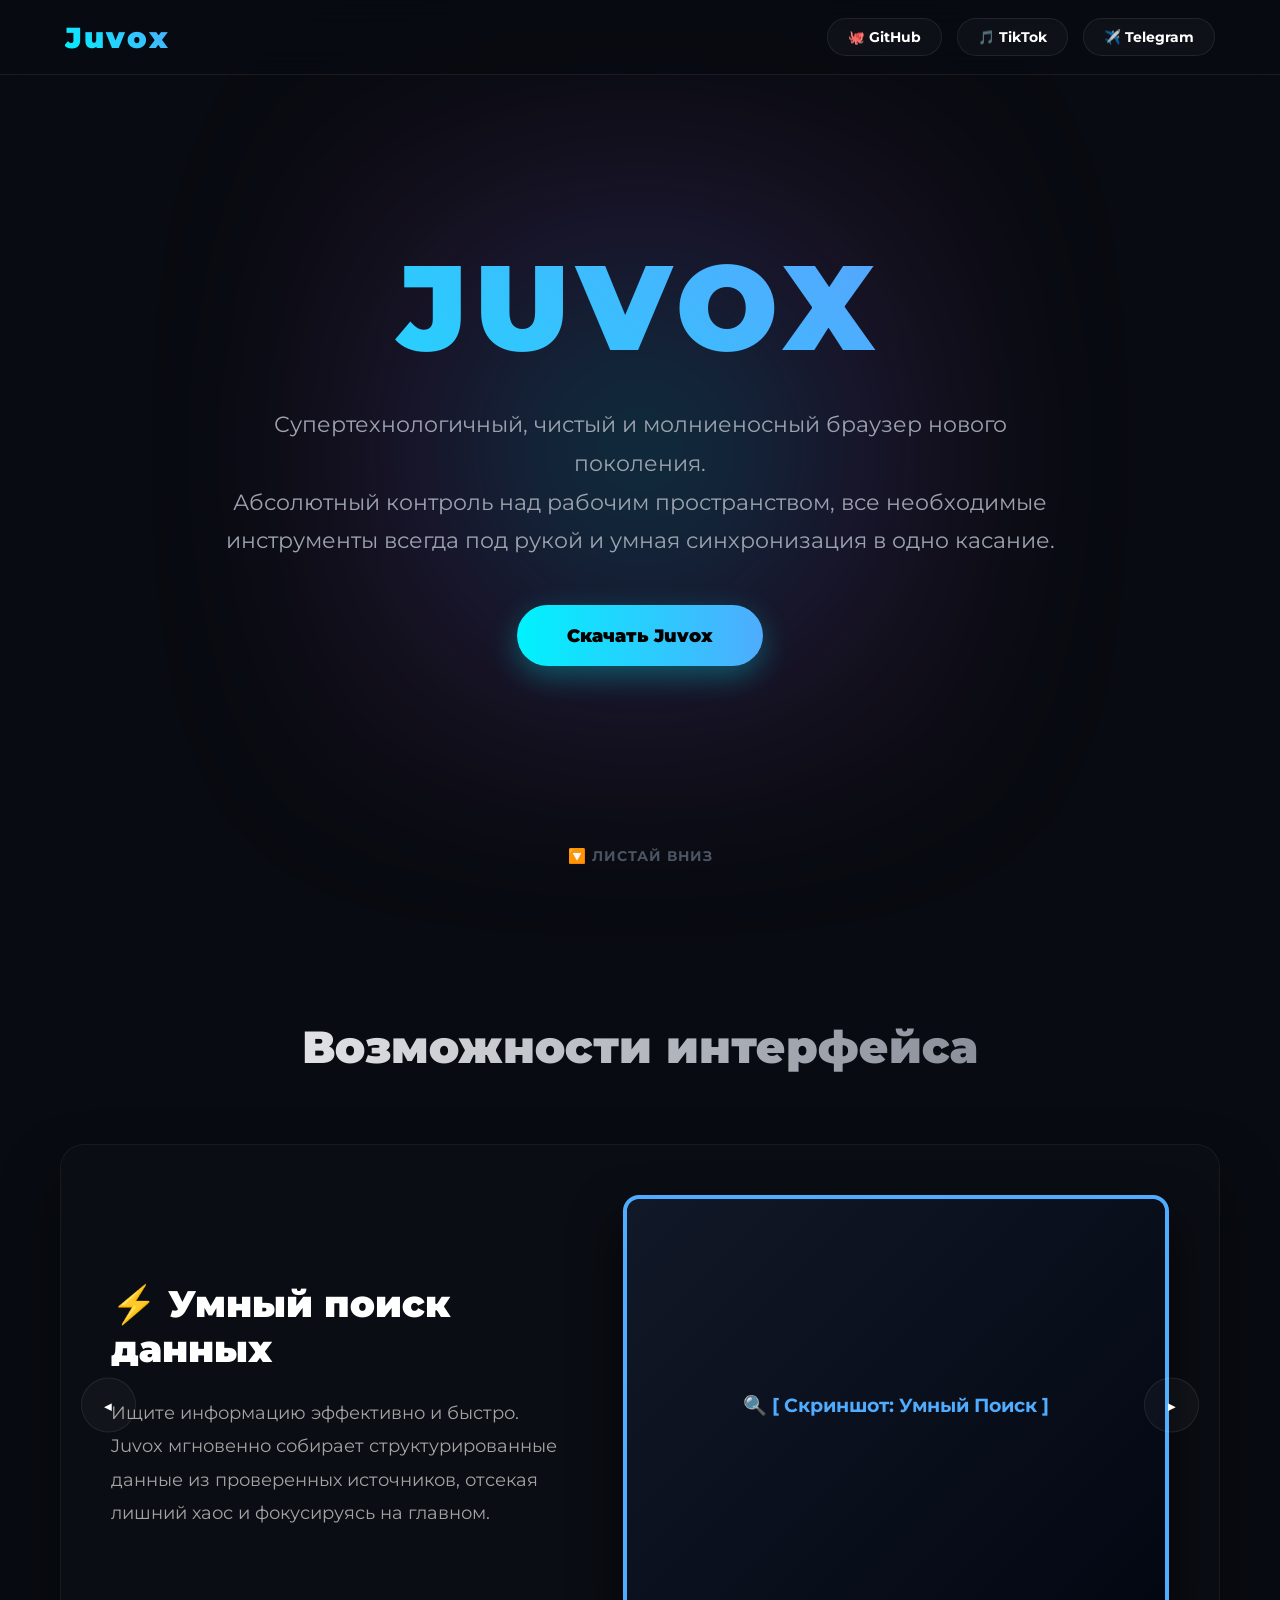
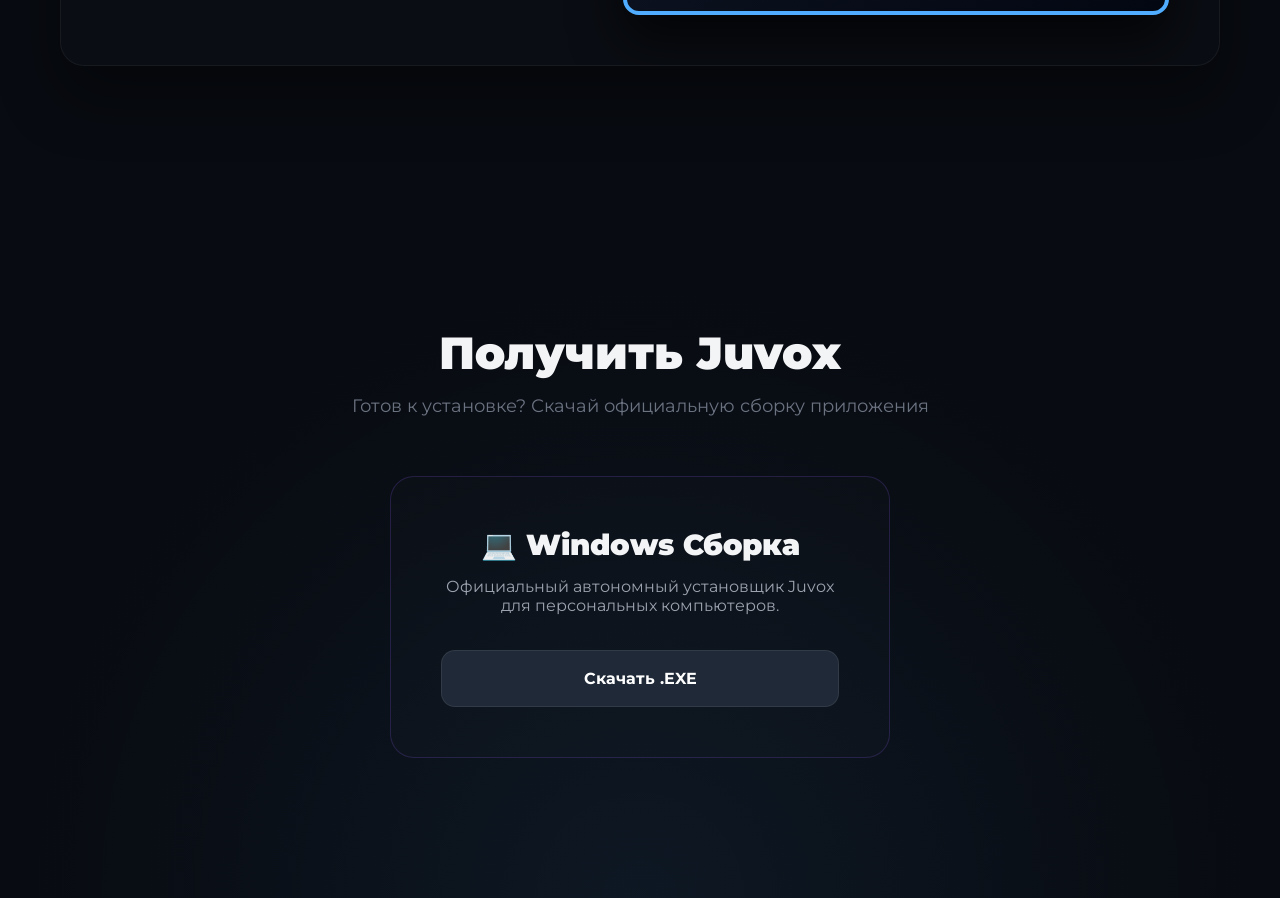
<file: index.html>
<!DOCTYPE html>
<html lang="ru">
<head>
    <meta charset="UTF-8">
    <meta name="viewport" content="width=device-width, initial-scale=1.0">
    <title>Juvox — Скачать</title>
    <link rel="icon" href="data:;base64,iVBORw0KGgo=">
    
    <style>
        @import url('https://fonts.googleapis.com/css2?family=Montserrat:wght@400;700;900&display=swap');

        * {
            margin: 0;
            padding: 0;
            box-sizing: border-box;
            font-family: 'Montserrat', sans-serif;
            scroll-behavior: smooth;
        }

        body {
            background-color: #080b11;
            color: #f3f4f6;
            overflow-x: hidden;
        }

        /* НЕПОДВИЖНАЯ ПОЛОСКА СВЕРХУ (STICKY NAV) */
        .navbar {
            position: fixed;
            top: 0;
            left: 0;
            width: 100%;
            height: 75px;
            background: rgba(8, 11, 17, 0.8);
            backdrop-filter: blur(15px);
            -webkit-backdrop-filter: blur(15px);
            border-bottom: 1px solid rgba(255, 255, 255, 0.08);
            z-index: 1000;
        }

        .nav-container {
            max-width: 1200px;
            margin: 0 auto;
            height: 100%;
            display: flex;
            justify-content: space-between;
            align-items: center;
            padding: 0 25px;
        }

        .nav-logo {
            font-size: 1.8rem;
            font-weight: 900;
            letter-spacing: 2px;
            background: linear-gradient(45deg, #00f2fe, #4facfe);
            -webkit-background-clip: text;
            -webkit-text-fill-color: transparent;
        }

        .nav-links {
            display: flex;
            gap: 15px;
        }

        .nav-link {
            text-decoration: none;
            color: #fff;
            font-weight: 700;
            font-size: 0.85rem;
            padding: 10px 20px;
            border-radius: 25px;
            transition: all 0.3s cubic-bezier(0.4, 0, 0.2, 1);
            background: rgba(255, 255, 255, 0.03);
            border: 1px solid rgba(255, 255, 255, 0.08);
        }

        .nav-link.github:hover { background: #24292e; border-color: #555; box-shadow: 0 0 15px rgba(36,41,46,0.6); }
        .nav-link.tiktok:hover { background: #ff0050; border-color: #ff0050; box-shadow: 0 0 15px rgba(255,0,80,0.6); }
        .nav-link.tg:hover { background: #0088cc; border-color: #0088cc; box-shadow: 0 0 15px rgba(0,136,204,0.6); }

        /* ГЛАВНЫЙ ЭКРАН */
        .hero-section {
            position: relative;
            height: 100vh;
            display: flex;
            flex-direction: column;
            justify-content: center;
            align-items: center;
            text-align: center;
            padding: 0 20px;
        }

        .hero-bg-glow {
            position: absolute;
            width: 700px;
            height: 700px;
            background: radial-gradient(circle, rgba(0, 242, 254, 0.2) 0%, rgba(139, 92, 246, 0.15) 40%, rgba(236, 72, 153, 0.05) 70%, rgba(0,0,0,0) 100%);
            top: 50%;
            left: 50%;
            transform: translate(-50%, -50%);
            filter: blur(80px);
            z-index: 1;
            pointer-events: none;
        }

        .hero-content {
            position: relative;
            z-index: 2;
            max-width: 850px;
        }

        .hero-title {
            font-size: 7.5rem;
            font-weight: 900;
            letter-spacing: 8px;
            background: linear-gradient(45deg, #00f2fe, #4facfe, #8b5cf6, #ec4899);
            background-size: 300% 300%;
            -webkit-background-clip: text;
            -webkit-text-fill-color: transparent;
            margin-bottom: 25px;
            animation: gradientShift 6s ease infinite alternate, pulseGlow 4s infinite alternate;
        }

        @keyframes gradientShift {
            0% { background-position: 0% 50%; }
            100% { background-position: 100% 50%; }
        }

        @keyframes pulseGlow {
            0% { filter: drop-shadow(0 0 15px rgba(0,242,254,0.3)); }
            100% { filter: drop-shadow(0 0 40px rgba(236,72,153,0.5)); }
        }

        .hero-subtitle {
            font-size: 1.35rem;
            line-height: 1.8;
            color: #9ca3af;
            margin-bottom: 45px;
            font-weight: 400;
        }

        .download-btn {
            display: inline-block;
            text-decoration: none;
            background: linear-gradient(90deg, #00f2fe, #4facfe);
            color: #000;
            padding: 20px 50px;
            font-weight: 900;
            font-size: 1.1rem;
            border-radius: 35px;
            box-shadow: 0 10px 30px rgba(0, 242, 254, 0.3);
            transition: transform 0.2s ease, box-shadow 0.2s ease;
        }

        .download-btn:hover {
            transform: translateY(-4px);
            box-shadow: 0 15px 40px rgba(0, 242, 254, 0.5);
        }

        .scroll-arrow {
            position: absolute;
            bottom: 35px;
            font-size: 0.9rem;
            color: #4b5563;
            letter-spacing: 1px;
            font-weight: 700;
            animation: bounce 2s infinite;
        }

        @keyframes bounce {
            0%, 20%, 50%, 80%, 100% { transform: translateY(0); }
            40% { transform: translateY(-12px); }
            60% { transform: translateY(-6px); }
        }

        /* СЕКЦИЯ С АНИМАЦИОННЫМ ПРОЛИСТЫВАНИЕМ */
        .features-section {
            padding: 120px 20px;
            max-width: 1200px;
            margin: 0 auto;
        }

        .section-title {
            text-align: center;
            font-size: 2.8rem;
            margin-bottom: 70px;
            background: linear-gradient(90deg, #fff, #6b7280);
            -webkit-background-clip: text;
            -webkit-text-fill-color: transparent;
            font-weight: 900;
        }

        .slider-container {
            position: relative;
            background: rgba(255, 255, 255, 0.01);
            border: 1px solid rgba(255, 255, 255, 0.05);
            border-radius: 24px;
            padding: 50px;
            overflow: hidden;
            box-shadow: 0 30px 60px rgba(0,0,0,0.4);
        }

        .slider-track {
            position: relative;
            height: 420px;
        }

        .slide {
            position: absolute;
            top: 0;
            left: 0;
            width: 100%;
            height: 100%;
            display: flex;
            gap: 50px;
            align-items: center;
            opacity: 0;
            transform: translateY(40px) scale(0.95);
            transition: opacity 0.7s cubic-bezier(0.4, 0, 0.2, 1), transform 0.7s cubic-bezier(0.4, 0, 0.2, 1);
            pointer-events: none;
        }

        .slide.active {
            opacity: 1;
            transform: translateY(0) scale(1);
            pointer-events: auto;
        }

        .slide-info {
            flex: 1.1;
        }

        .slide-info h3 {
            font-size: 2.3rem;
            margin-bottom: 25px;
            color: #fff;
            font-weight: 900;
        }

        .slide-info p {
            color: #a3a3a3;
            line-height: 1.8;
            font-size: 1.15rem;
        }

        .slide-preview {
            flex: 1.3;
            height: 100%;
            display: flex;
            justify-content: center;
            align-items: center;
        }

        .mockup-screen {
            width: 100%;
            height: 100%;
            background: linear-gradient(135deg, #111827, #030712);
            border: 4px solid #1f2937;
            border-radius: 16px;
            display: flex;
            flex-direction: column;
            justify-content: center;
            align-items: center;
            font-weight: bold;
            font-size: 1.2rem;
            color: #4b5563;
            box-shadow: 0 25px 50px rgba(0,0,0,0.7);
            position: relative;
            overflow: hidden;
        }

        .slider-btn {
            position: absolute;
            top: 50%;
            transform: translateY(-50%);
            background: rgba(255, 255, 255, 0.03);
            border: 1px solid rgba(255, 255, 255, 0.08);
            color: white;
            width: 55px;
            height: 55px;
            border-radius: 50%;
            cursor: pointer;
            font-size: 1.1rem;
            transition: all 0.3s;
            z-index: 10;
            display: flex;
            justify-content: center;
            align-items: center;
        }

        .slider-btn:hover { 
            background: #4facfe; 
            border-color: #4facfe; 
            transform: translateY(-50%) scale(1.1);
            box-shadow: 0 0 20px rgba(79, 172, 254, 0.6);
            color: #000;
        }
        .prev-btn { left: 20px; }
        .next-btn { right: 20px; }

        /* ЗОНА СКАЧИВАНИЯ */
        .download-section {
            padding: 140px 20px;
            text-align: center;
            background: radial-gradient(circle at bottom, rgba(79, 172, 254, 0.08) 0%, rgba(0,0,0,0) 65%);
        }

        .download-section h2 { font-size: 2.8rem; margin-bottom: 15px; font-weight: 900; }
        .download-section p { color: #6b7280; margin-bottom: 60px; font-size: 1.1rem; }

        .download-cards {
            display: flex;
            justify-content: center;
            max-width: 500px;
            margin: 0 auto;
        }

        .card {
            background: rgba(255, 255, 255, 0.01);
            border: 1px solid rgba(255, 255, 255, 0.04);
            border-radius: 24px;
            padding: 50px;
            flex: 1;
            transition: all 0.3s;
            border-color: rgba(139, 92, 246, 0.2);
        }

        .card:hover { 
            transform: translateY(-8px); 
            background: rgba(255, 255, 255, 0.02); 
            border-color: #8b5cf6;
            box-shadow: 0 25px 50px rgba(139, 92, 246, 0.2);
        }

        .card h3 { font-size: 1.8rem; margin-bottom: 15px; font-weight: 900; }
        .card p { font-size: 1rem; color: #9ca3af; margin-bottom: 35px; }

        .card-btn {
            display: block;
            text-decoration: none;
            background: #1f2937;
            color: #fff;
            padding: 18px;
            border-radius: 14px;
            font-weight: bold;
            border: 1px solid rgba(255,255,255,0.08);
            cursor: pointer;
            transition: all 0.2s;
        }
        .card:hover .card-btn {
            background: #8b5cf6;
            color: #fff;
            border-color: #8b5cf6;
            box-shadow: 0 0 15px rgba(139, 92, 246, 0.5);
        }
    </style>
</head>
<body>

    <header class="navbar">
        <div class="nav-container">
            <div class="nav-logo">Juvox</div>
            <nav class="nav-links">
                <a href="https://github.com/pererss" target="_blank" class="nav-link github">🐙 GitHub</a>
                <a href="#" target="_blank" class="nav-link tiktok">🎵 TikTok</a>
                <a href="#" target="_blank" class="nav-link tg">✈️ Telegram</a>
            </nav>
        </div>
    </header>

    <section class="hero-section">
        <div class="hero-bg-glow"></div>
        <div class="hero-content">
            <h1 class="hero-title">JUVOX</h1>
            <p class="hero-subtitle">Супертехнологичный, чистый и молниеносный браузер нового поколения.<br>Абсолютный контроль над рабочим пространством, все необходимые инструменты всегда под рукой и умная синхронизация в одно касание.</p>
            <a href="#download-zone" class="download-btn">Скачать Juvox</a>
        </div>
        <div class="scroll-arrow">🔽 ЛИСТАЙ ВНИЗ</div>
    </section>

    <section class="features-section">
        <h2 class="section-title">Возможности интерфейса</h2>
        
        <div class="slider-container">
            <div class="slider-track">
                
                <div class="slide active">
                    <div class="slide-info">
                        <h3>⚡ Умный поиск данных</h3>
                        <p>Ищите информацию эффективно и быстро. Juvox мгновенно собирает структурированные данные из проверенных источников, отсекая лишний хаос и фокусируясь на главном.</p>
                    </div>
                    <div class="slide-preview">
                        <div class="mockup-screen" style="border-color: #4facfe; color: #4facfe;">🔍 [ Скриншот: Умный Поиск ]</div>
                    </div>
                </div>

                <div class="slide">
                    <div class="slide-info">
                        <h3>🎨 Глубокая кастомизация</h3>
                        <p>Полная свобода самовыражения: свободно меняйте виджеты, настраивайте фоны, шрифты, цветовые палитры и элементы управления так, как пожелаете. Создайте своё идеальное, уникальное визуальное окружение, полностью адаптированное под ваши привычки и настроение.</p>
                    </div>
                    <div class="slide-preview">
                        <div class="mockup-screen" style="background: linear-gradient(135deg, #1e1b4b, #08071a); border-color: #8b5cf6; color: #8b5cf6;">🎭 [ Скриншот: Темы и Стили ]</div>
                    </div>
                </div>

                <div class="slide">
                    <div class="slide-info">
                        <h3>🛠️ Все нужные инструменты под рукой</h3>
                        <p>Забудьте о поиске сторонних расширений или открытии бесконечных вкладок. В систему по умолчанию интегрировано огромное количество полезных утилит и многофункциональных виджетов на все случаи жизни — открывайте и используйте их в один клик прямо из вашей панели управления.</p>
                    </div>
                    <div class="slide-preview">
                        <div class="mockup-screen" style="background: linear-gradient(135deg, #062f22, #022c22); border-color: #10b981; color: #10b981;">🛠️ [ Скриншот: Виджет-панель ]</div>
                    </div>
                </div>

            </div>

            <button class="slider-btn prev-btn">◀</button>
            <button class="slider-btn next-btn">▶</button>
        </div>
    </section>

    <section id="download-zone" class="download-section">
        <h2>Получить Juvox</h2>
        <p>Готов к установке? Скачай официальную сборку приложения</p>
        <div class="download-cards">
            <div class="card">
                <h3>💻 Windows Сборка</h3>
                <p>Официальный автономный установщик Juvox для персональных компьютеров.</p>
                <a href="#" class="card-btn">Скачать .EXE</a>
            </div>
        </div>
    </section>

    <script>
        document.addEventListener('DOMContentLoaded', () => {
            const slides = document.querySelectorAll('.slide');
            const nextBtn = document.querySelector('.next-btn');
            const prevBtn = document.querySelector('.prev-btn');
            let currentSlide = 0;

            function showSlide(index) {
                slides[currentSlide].classList.remove('active');
                currentSlide = (index + slides.length) % slides.length;
                slides[currentSlide].classList.add('active');
            }

            if (nextBtn) {
                nextBtn.addEventListener('click', () => showSlide(currentSlide + 1));
            }
            if (prevBtn) {
                prevBtn.addEventListener('click', () => showSlide(currentSlide - 1));
            }
        });
    </script>
</body>
</html>
</file>
